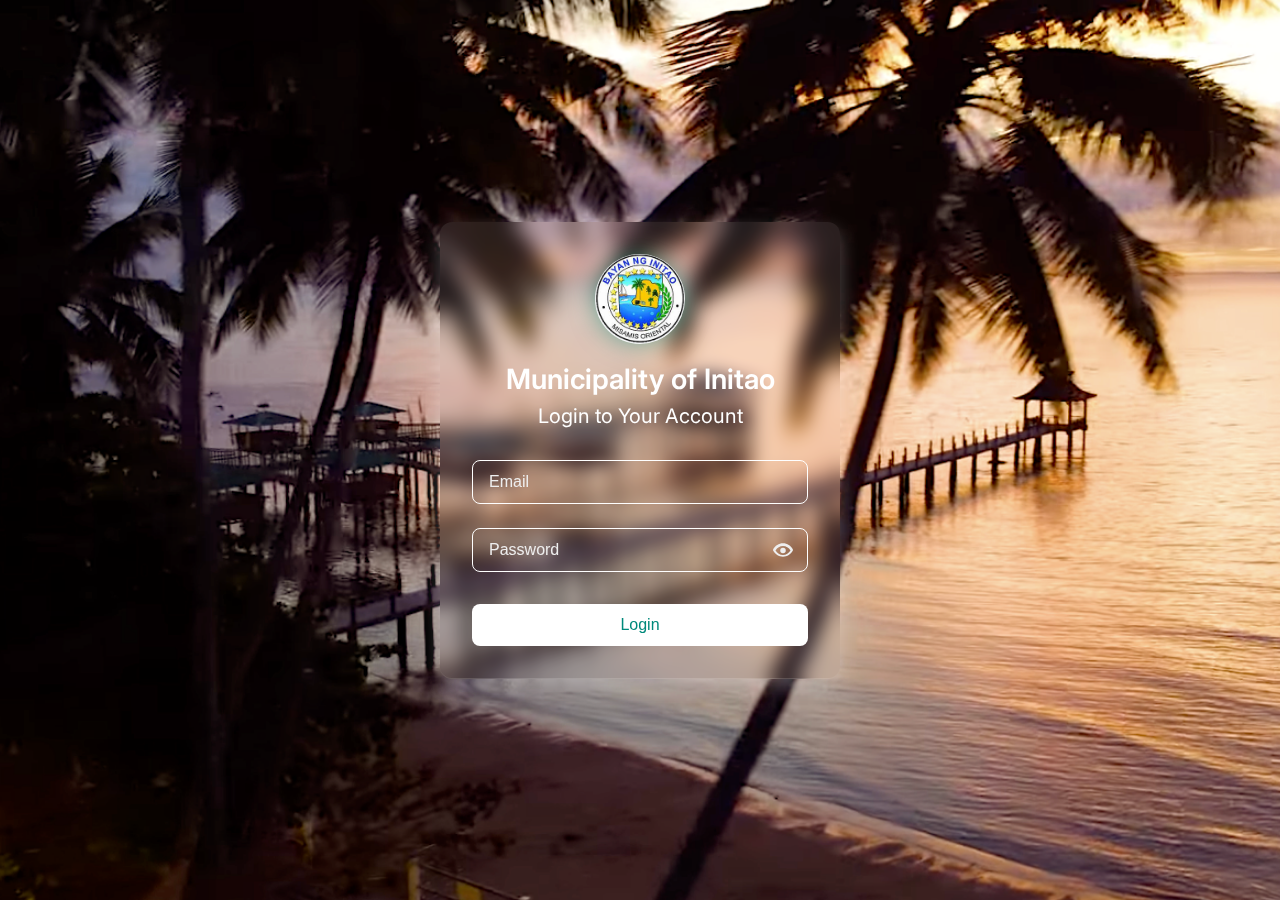
<file: index.html>
<!DOCTYPE html>
<html lang="en">
<head>
  <meta charset="UTF-8" />
  <meta name="viewport" content="width=device-width, initial-scale=1.0"/>
  <title>Municipality of Initao - Login</title>
  <link href="https://fonts.googleapis.com/css2?family=Inter:wght@400;500;600;700&display=swap" rel="stylesheet">
  <style>
    body {
      background-image: url(images/pic33.png);
      background-repeat: no-repeat;
      background-size: cover;
      background-position: center;
      font-family: 'Inter', sans-serif;
      margin: 0;
      padding: 0;
      display: flex;
      justify-content: center;
      align-items: center;
      min-height: 100vh;
      color: white;
    }

    .container {
      width: 90%;
      max-width: 400px;
      padding: 2rem;
      background-color: rgba(255, 255, 255, 0.1);
      border-radius: 0.75rem;
      box-shadow: 0 8px 20px rgba(255, 255, 255, 0.3);
      backdrop-filter: blur(10px);
      color: white;
      box-sizing: border-box;
      text-align: center;
    }

    .logo-container {
      width: 90px;
      height: 90px;
      border-radius: 50%;
      margin: 0 auto 15px;
      display: flex;
      justify-content: center;
      align-items: center;
      overflow: hidden;
      box-shadow: 0 0 25px rgba(0, 137, 123, 0.5);
      background-color: #f8f9fa;
      animation: logoSpin 3s ease-out forwards;
    }

    @keyframes logoSpin {
      from {
        transform: rotateY(0deg) scale(0.8);
        opacity: 0;
      }
      to {
        transform: rotateY(360deg) scale(1);
        opacity: 1;
      }
    }

    .logo-img {
      width: 100%;
      height: 100%;
      object-fit: cover;
    }

    .resort-name {
      font-size: 1.75rem;
      margin-bottom: 0.5rem;
      font-weight: 600;
    }

    .login-text {
      font-size: 1.25rem;
      margin-bottom: 2rem;
    }

    .input-group {
      margin-bottom: 1.5rem;
      position: relative;
    }

    .input {
      width: 100%;
      padding: 0.75rem 1rem;
      border: 1px solid white;
      border-radius: 0.5rem;
      font-size: 1rem;
      background-color: transparent;
      color: white;
      box-sizing: border-box;
    }

    .input:focus {
      outline: none;
      border-color: white;
      box-shadow: 0 0 0 3px rgba(255, 255, 255, 0.3);
    }

    .input::placeholder {
      color: #eeeeee;
    }

    #togglePassword {
      position: absolute;
      right: 15px;
      top: 50%;
      transform: translateY(-50%);
      cursor: pointer;
      fill: #eeeeee;
      width: 20px;
      height: 20px;
      transition: fill 0.3s;
    }

    #togglePassword:hover {
      fill: white;
    }

    .login-button {
      width: 100%;
      padding: 0.75rem;
      background-color: white;
      color: #00897b;
      border: none;
      border-radius: 0.5rem;
      font-size: 1rem;
      font-weight: 500;
      cursor: pointer;
      transition: background-color 0.3s, transform 0.2s;
      margin-top: 0.5rem;
    }

    .login-button:hover {
      background-color: #f0f0f0;
      transform: translateY(-2px);
    }

    .login-button:active {
      transform: translateY(0);
    }

    .error-message {
      color: #ff5252;
      font-size: 0.875rem;
      margin-top: 1rem;
      display: none;
    }

    /* Responsive Design */
    @media (max-width: 480px) {
      .container {
        padding: 1.5rem 1rem;
      }

      .resort-name {
        font-size: 1.5rem;
      }

      .login-text {
        font-size: 1rem;
      }

      .logo-container {
        width: 70px;
        height: 70px;
      }

      .login-button {
        font-size: 0.95rem;
      }

      .input {
        font-size: 0.95rem;
      }
    }
  </style>
</head>
<body>
  <form id="loginForm" class="container">
    <div class="logo-container">
      <img src="images/logo.png" alt="Municipality of Initao Logo" class="logo-img">
    </div>
    <h1 class="resort-name">Municipality of Initao</h1>
    <div class="login-text">Login to Your Account</div>

    <div class="input-group">
      <input class="input" type="email" name="username" id="username" placeholder="Email" autocomplete="off" required>
    </div>

    <div class="input-group">
      <input class="input" id="password" name="password" type="password" placeholder="Password" required>
      <svg id="togglePassword" xmlns="http://www.w3.org/2000/svg" viewBox="0 0 576 512">
        <path d="M572.52 241.4C518.14 135.5 407.5 64 288 64S57.86 135.5 3.48 241.4a48.35 48.35 0 0 0 0 29.2C57.86 376.5 168.5 448 288 448s230.14-71.5 284.52-177.4a48.35 48.35 0 0 0 0-29.2zM288 400c-88.22 0-168.2-48.44-215.77-128C119.8 192.44 199.78 144 288 144s168.2 48.44 215.77 128C456.2 351.56 376.22 400 288 400zm0-208a80 80 0 1 0 80 80 80.09 80.09 0 0 0-80-80z"/>
      </svg>
    </div>

    <button type="submit" class="login-button">Login</button>

    <div id="errorMsg" class="error-message"></div>
  </form>

  <script>
    const loginForm = document.getElementById("loginForm");
    const togglePassword = document.getElementById("togglePassword");
    const passwordInput = document.getElementById("password");
    const errorMsg = document.getElementById("errorMsg");

    // Fixed username and password for demo
    const validUsername = "admin@gmail.com";
    const validPassword = "1234";

    togglePassword.addEventListener("click", () => {
      const type = passwordInput.getAttribute("type") === "password" ? "text" : "password";
      passwordInput.setAttribute("type", type);
    });

    loginForm.addEventListener("submit", (e) => {
      e.preventDefault();
      const username = document.getElementById("username").value.trim();
      const password = document.getElementById("password").value.trim();

      if (!username || !password) {
        errorMsg.textContent = "All fields are required.";
        errorMsg.style.display = "block";
      } else if (username !== validUsername || password !== validPassword) {
        errorMsg.textContent = "Invalid username or password.";
        errorMsg.style.display = "block";
      } else {
        errorMsg.style.display = "none";
        alert("Welcome to Municipality of Initao!");
        window.location.href = "home.html";
      }
    });
  </script>
</body>
</html>
</file>
